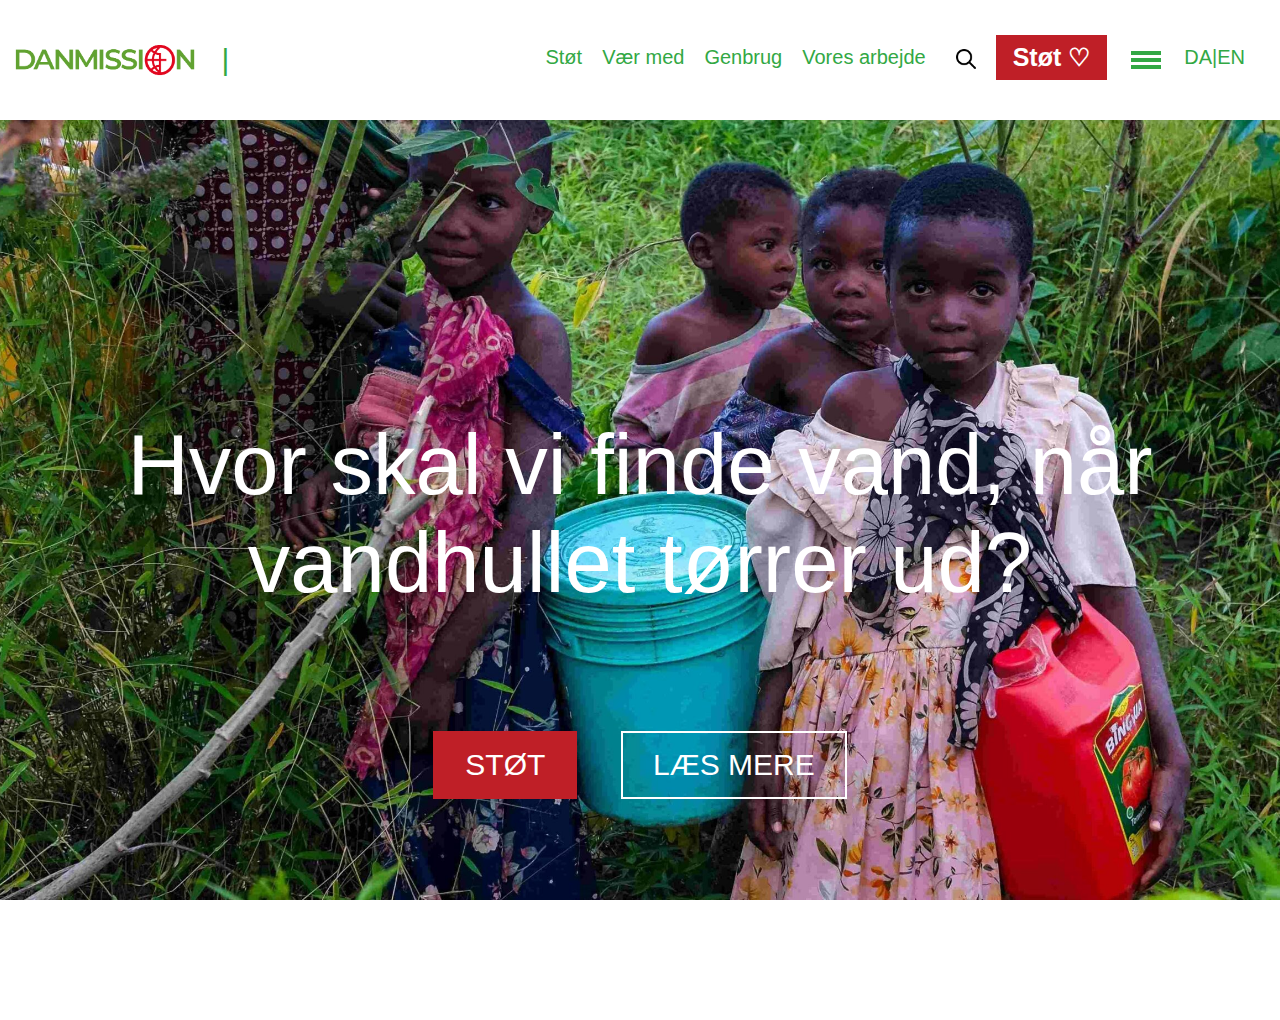
<file: index.html>
<!DOCTYPE html>
<html lang="da">
<head>
    <meta charset="UTF-8">
    <meta name="viewport" content="width=device-width, initial-scale=1.0">
    <title>Document</title>
    <link rel="stylesheet" type="text/css" href="Style Sheets/main.css">
</head>

<body>
    <header> 
        <div class="danmissionlogo">
            <img src="Images/Danmission-logo.png" alt="My Logo">
        </div>
 <nav>
    <div style="position: absolute; top:0; right: 0;">
        <ul class="menu">
            <li><a href="Støt">Støt</a></li>
            <li><a href="Vær med">Vær med</a></li>
            <li><a href="Genbrug">Genbrug</a></li>
            <li><a href="Pages/vor-arb.html">Vores arbejde</a></li>
            <li class="src-button">
                <a href="search"></a>
                <img src="Images/search.png" alt="search logo">
            </li>
            <div class="popup" onclick="myFunction()"> <button class="btn" id="button">Støt ♡</button>
                <span class="popuptext" id="myPopup">
                    Støt vores arbejde ude i verden...</span>
              </div>
            </li>
                
            <li class="burger-menu">
                <div class="bar"></div>
                <div class="bar"></div>
                <div class="bar"></div>
            </li>
            <li class="DAEN"><a href="DA EN">DA|EN</a>
            </li>
        </ul>
    </div>
    </nav>
</header>
    <div class="parallax">
        <div class="parallax-content">
<p>Hvor skal vi finde vand, når vandhullet tørrer ud?</p>
    <div class="button-container">
        <button class="button1">STØT</button>
        <button class="button2">LÆS MERE</button>
    </div>
</div>
    </div>
</div>
</div>


<script src="Scripts/main.js"></script>
</body>
</html>
</file>
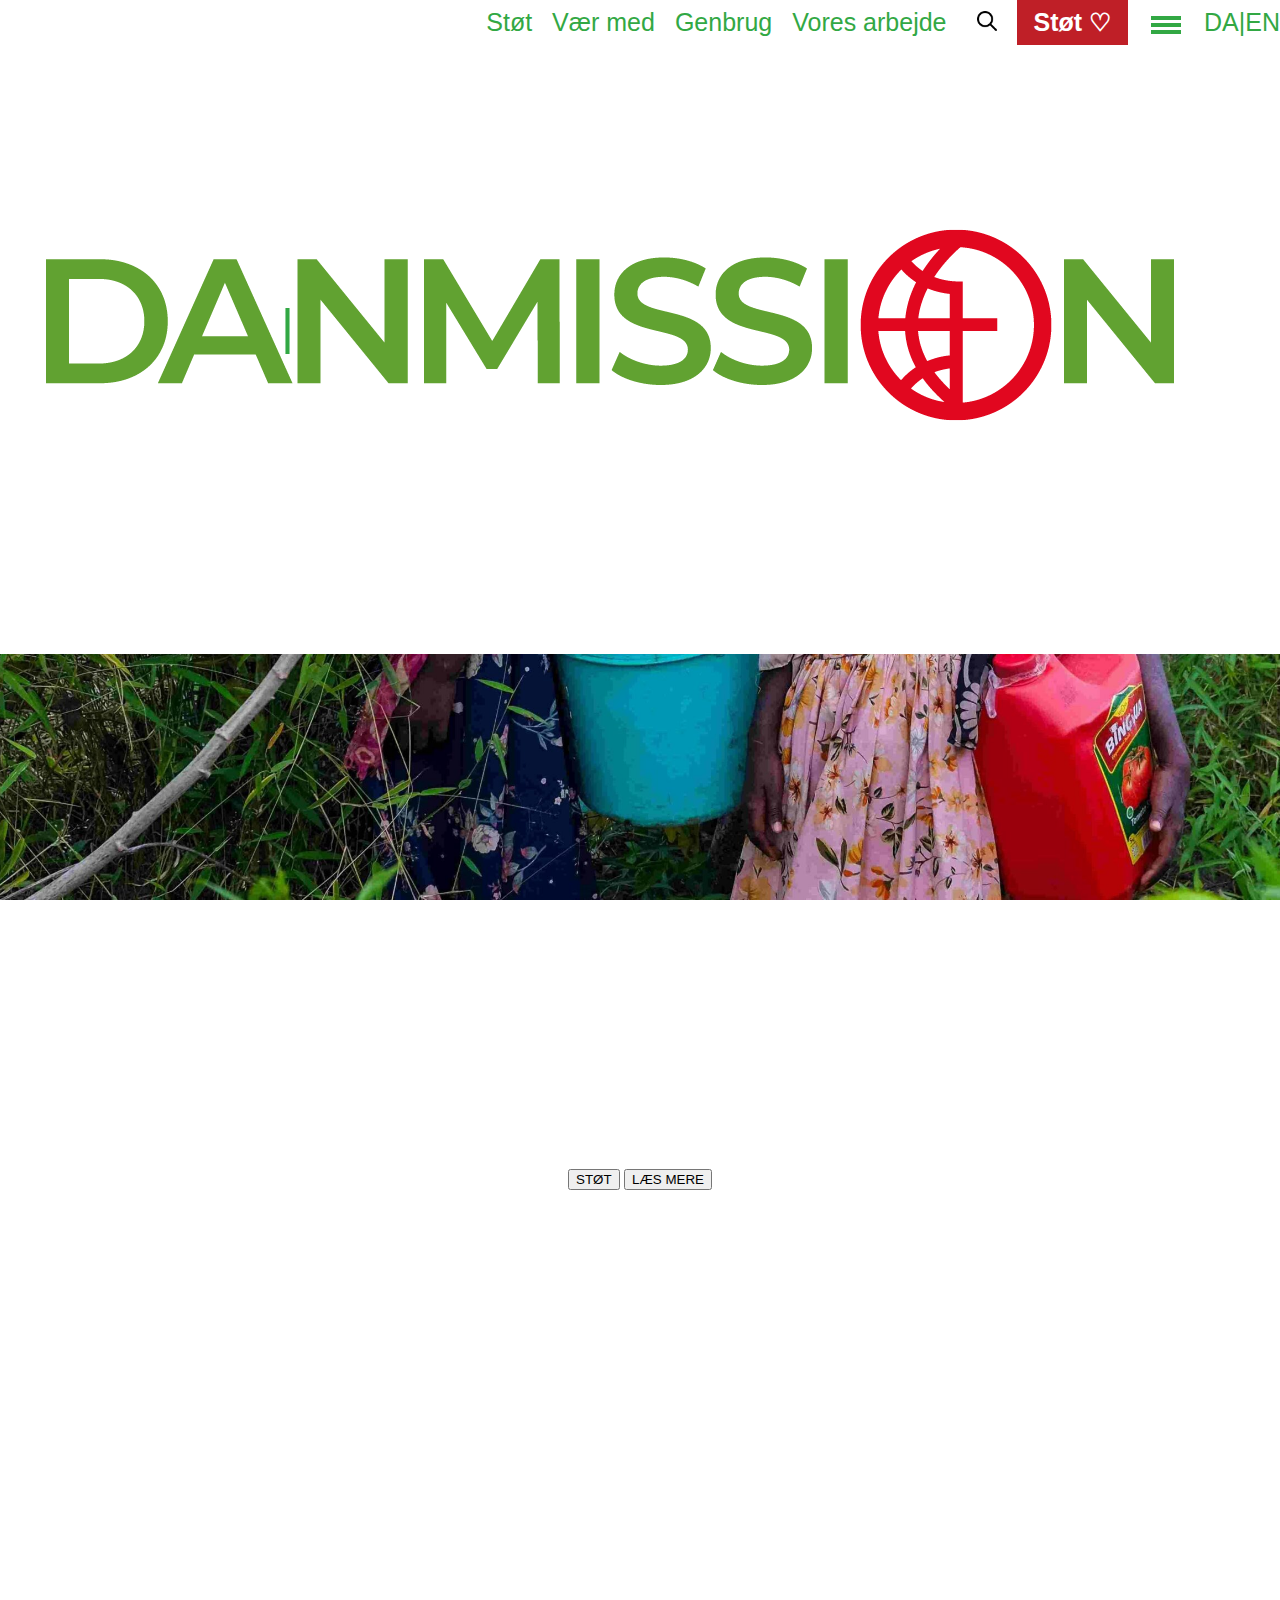
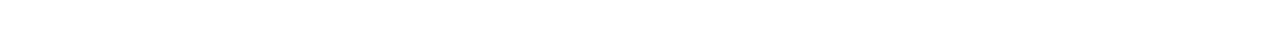
<file: Danmission.html>
<!DOCTYPE html>
<html>
<head>
    <link rel="stylesheet" type="text/css" href="danmissionstyle.css">
</head>
<body>
    <header> 
        <div class="danmissionlogo">
            <img src="Danmission-logo.png" alt="My Logo">
        </div>
 <nav>
    <div style="position: absolute; top:0; right: 0;">
        <ul class="menu">
            <li><a href="Støt">Støt</a></li>
            <li><a href="Vær med">Vær med</a></li>
            <li><a href="Genbrug">Genbrug</a></li>
            <li><a href="Vores arbejde">Vores arbejde</a></li>
            <li class="src-button">
                <a href="search"></a>
                <img src="search.png" alt="search logo">
            </li>
            <li><a href="Button"><button>Støt ♡</button></a></li>
            <li class="burger-menu">
                <div class="bar"></div>
                <div class="bar"></div>
                <div class="bar"></div>
            </li>
            <li class="DAEN"><a href="DA EN">DA|EN</a>
            </li>
        </ul>
    </div>
    </nav>
</header>
    <div class="parallax">
        <div class="parallax-content">
<p>Hvor skal vi finde vand, når vandhullet tørrer ud?</p>
    <div class="button-container">
        <button class="button1">STØT</button>
        <button class="button2">LÆS MERE</button>
    </div>
</div>
    </div>
</div>
</div>



</body>
</html>
</file>
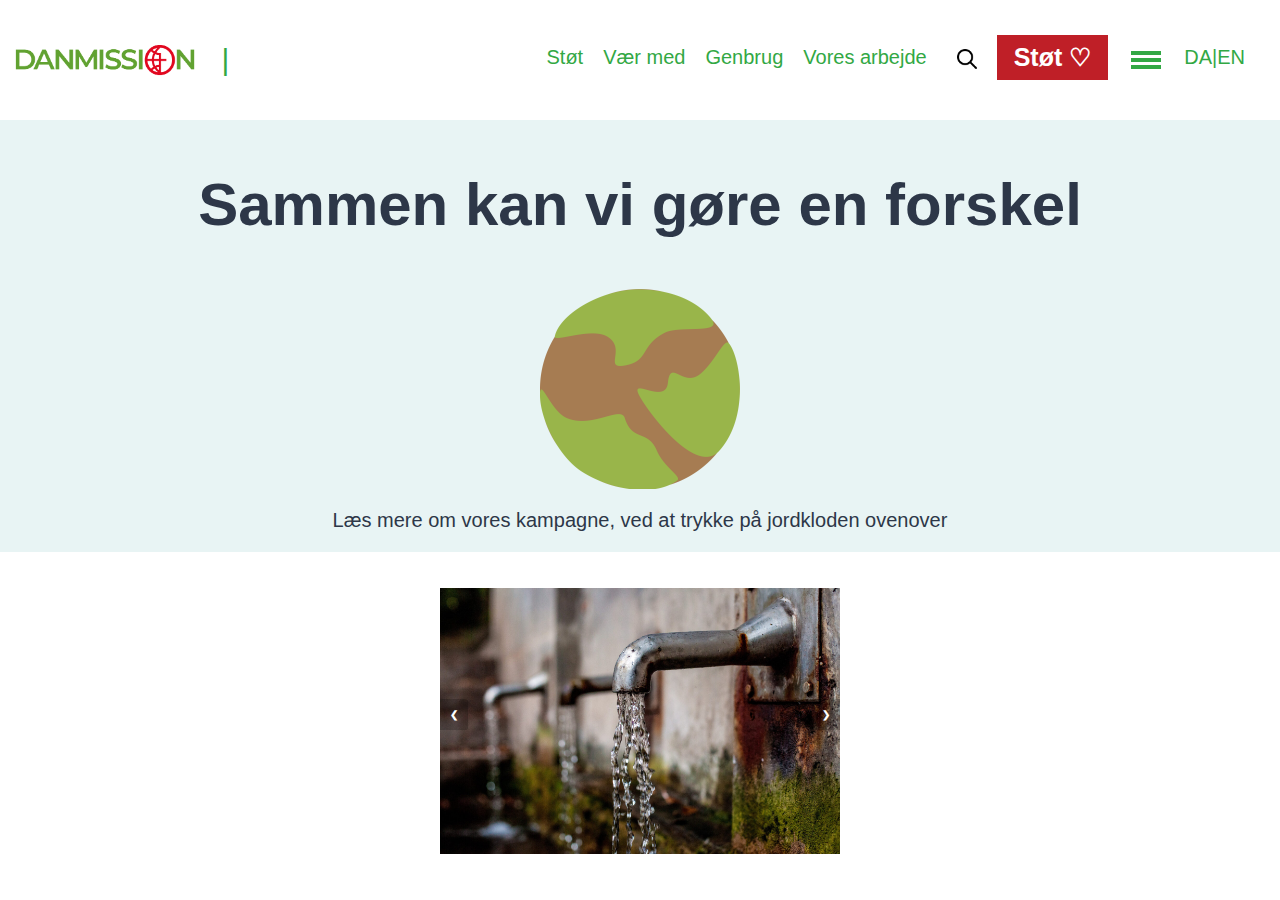
<file: Pages/vor-arb.html>
<!DOCTYPE html>
<html lang="da">
<head>
    <meta charset="UTF-8">
    <meta name="viewport" content="width=device-width, initial-scale=1.0">
    <title>Document</title>
    <link rel="stylesheet" type="text/css" href="../Style Sheets/main.css">
</head>

<body>
    <header> 
        <div class="danmissionlogo">
            <a href="../index.html">
            <img src="../Images/Danmission-logo.png" alt="My Logo">
            </a>
        </div>
 <nav>
    <div style="position: absolute; top:0; right: 0;">
        <ul class="menu">
            <li><a href="Støt">Støt</a></li>
            <li><a href="Vær med">Vær med</a></li>
            <li><a href="Genbrug">Genbrug</a></li>
            <li><a href="Pages/vor-arb.html">Vores arbejde</a></li>
            <li class="src-button">
                <a href="search"></a>
                <img src="../Images/search.png" alt="search logo">
            </li>
            <li>  <a href="støt">
                <button class="btn" id="button">Støt ♡</button>
            <li class="burger-menu">
                <div class="bar"></div>
                <div class="bar"></div>
                <div class="bar"></div>
            </li>
            <li class="DAEN"><a href="DA EN">DA|EN</a>
            </li>
        </ul>
    </div>
    </nav>
</header>
    <section class="vor-arb">
        <h2>Sammen kan vi gøre en forskel</h2>
        <div id="world"></div>
        <p>Læs mere om vores kampagne, ved at trykke på jordkloden ovenover</p>
    </section> <br><br>

    <div class="slideshow-container">

    <div class="mySlides fade">
      <img src="../Images/rentdrikkevand.jpg" style="width:100%">
    </div>

    <div class="mySlides fade">
      <img src="../Images/rentdrikkevand2.jpg" style="width:100%">
    </div>

    <div class="mySlides fade">
      <img src="../Images/rentdrikkevand3.jpg" style="width:100%">
    </div>

    <a class="prev" onclick="plusSlides(-1)">❮</a>
    <a class="next" onclick="plusSlides(1)">❯</a>
  </div><br><br>

<script src="../Scripts/main.js"></script>


</body>
</html>
</file>
<file: Style Sheets/main.css>
/*CAMILLE*/
.danmissionlogo img {
    max-height: 100px;

}

nav {
    margin-left: 20px;
    font-family:Arial, Helvetica, sans-serif;
    font-weight: 100;
     text-align: end;
    margin-left: 20px;
    padding-top: 50px; 
    }
    


header:not(:last-child)::after {
    content: "|";
    color: #32a844;
    margin-left: 1px;
    font-size: 30px;
    size: 30px;

}

.menu {
    background-color: white; 
    list-style-type: none; 
    padding: 35px;
    margin: 0;
    display: flex; 
    align-items: center; 
}
.menu li:hover{
    color: #b3c6c9;


}
.menu li {
    display: inline; 
    margin-right: 20px; 
}

.menu li:last-child {
    margin-right: 0; 
}

.menu li a {
    text-decoration: none; 
    color: #32a844; 
    font-size: 20px;

}



.menu li img {
    max-height: 20px; 
    margin-left: 10px; 
    margin-right: 0;
    color: #32a844;
}

.btn {
    background-color: #bf1f27;
    color: #fff;
    font-size: 25px; 
    padding: 8px 17px; 
    font-weight: 600;
    border: none;
    cursor: pointer;
}

.popup {
    position: relative;
    display: inline-block;
    cursor: pointer;
    

  }
  
  
  .popup .popuptext {
    visibility: hidden;
    width: 160px;
    top: 50%;
    left: 50%;
    transform: translate(-50%, -50%);
    background-color: #bf1f27;
    color: #fff;
    text-align: center;
    position: sticky;
     border-radius: 0; 
    width: 300px;
    height: 300px; 
    text-align: center; 
    padding: 15px;
    margin-left: -250px;
    z-index: 1;
  }

  .popup .popuptext::after {
  content: "";
  position: absolute;
  top: 100%;
  left: 50%;
  margin-left: -5px;
}


.popup .show {
  visibility: visible;
  -webkit-animation: fadeIn 1s;
  animation: fadeIn 1s;
}




@-webkit-keyframes fadeIn {
  from {opacity: 0;} 
  to {opacity: 1;}
}

@keyframes fadeIn {
  from {opacity: 0;}
  to {opacity:1 ;}
}



.btn:hover {
    background-color: #32a844; 
}



.menu li a:hover {
    color: #b3c6c9;
}



.burger-menu {
    display: none; 
    cursor: pointer;
    flex-direction: column;
    justify-content: space-between;
    height: 20px;
}

.burger-menu .bar {
    background-color: #32a844; 
    background-color:#32a844 ;
    height: 4px;
    width: 30px;
    margin: 3px;
    transition: background-color 0.3s;
}


.burger-menu:hover .bar {
    background-color: #bf1f27; 
}

body {
    margin: 0;
    padding: 0;
    display: flex;
    flex-direction: column;

}


.parallax {
    background-image: url('../Images/background-pic.jpg'); 
    background-size: cover;
    background-position: center;
    text-align: center;
    color: #fff; 
    padding: 50px;
}


header {
    background-color: #fff;
    display: flex;
    align-items: center;
    padding: 10px;
}

.parallax {
    background-image: url('../Images/background-pic.jpg'); 
    background-attachment: fixed;
    background-size: cover;
    background-position: center;
    height: 100vh;
    display: flex;
    justify-content: center;
    align-items: center;
    text-align: center;
    color: #fff;
}

.parallax-content {
    font-size: 85px;
    font-family: Arial, Helvetica, sans-serif
}

.button-container {
    display: center;
    flex-direction: row;
    align-items: center;
}

.button1 {
    background-color:#bf1f27;
    border: 2px solid #bf1f27;
    color: #fff;
    padding: 15px 30px;
    font-size: 30px;
    cursor: pointer;
    transition: background-color 0.3s, color 0.3s;
    margin: 10px;
    display: inline-block;
}

.button1:hover {
    background-color:#32a844;
    color: #fff;
    border:#32a844;
}

.button2 {
    background-color: transparent;
    border: 2px solid #fff;
    color: #fff;
    padding: 15px 30px;
    font-size: 30px;
    cursor: pointer;
    transition: background-color 0.3s, color 0.3s;
    margin: 10px;
    display: inline-block;
}

.button2:hover {
    background-color: transparent;
    color: #fff;
    border-color: #32a844;

}




/*CECILIE*/

.vor-arb {
    background: #e8f4f4;
    display: flex;
    flex-direction: column;
    justify-content: center;
    align-items: center;
}

.vor-arb h2, .vor-arb h3, .vor-arb p {
    font-family: sans-serif;
    color: #2d3748;
}

.vor-arb h2 {
    font-size: 60px;
}

.vor-arb p {
    font-size: 20px;
}


/*Jordklode grafisk element*/
#world {
    background: url(../Images/p4-world-dry.png);
    width: 200px;
    height: 200px;
}

#world:hover {
    background: url(../Images/p4-world.png);
}







/*NANA*/
* {box-sizing: border-box}
body {font-family: Verdana, sans-serif; margin:0}

.mySlides {display: none;}
img {vertical-align: middle;}

/* Slideshow container */
.slideshow-container {
  max-width: 400px;
  position: relative;
  margin: auto;
}

/* Next & previous buttons */
.prev, .next {
  cursor: pointer;
  position: absolute;
  top: 50%;
  width: auto;
  padding: 10px;
  margin-top: -22px;
  color: white;
  font-weight: bold;
  font-size: 10px;
  transition: 0.6s ease;
  border-radius: 0 3px 3px 0;
  user-select: none;
  background-color: rgba(0,0,0,0.2);
}

/* Position the "next button" to the right */
.next {
  right: 0;
  border-radius: 3px 0 0 3px;
}

/* Fading animation */
.fade {
  animation-name: fade;
  animation-duration: 1.5s;
}

@keyframes fade {
  from {opacity: .4}
  to {opacity: 1}
}

/* On smaller screens, decrease text size */
@media only screen and (max-width: 300px) {
  .prev, .next,.text {font-size: 11px}
}
</file>
<file: danmissionstyle.css>
.danmissionlogo {
width: 250px;
max-height: fit-content;

}

header {
    background-color: white;
    color: #fff;
    padding: 10px;
    text-align: left;
}

.logo img {
    max-height: 50px;
    display: flex;
    align-items: center;
    padding: 10px;
    justify-content: space-between;
}

header:not(:last-child)::after {
    content: "|";
    color: #32a844;
    margin-left: 1px;
    font-size: 50px;

}

nav {
    margin-left: 20px;
}

nav {
    text-align: end;
}
.menu {
    background-color: white; 
    list-style-type: none; 
    padding: 0;
    margin: 0;
}
.menu li:hover{
    color: #b3c6c9;


}
.menu li {
    display: inline; 
    margin-right: 20px; 
}

.menu li:last-child {
    margin-right: 0; 
}

.menu li a {
    text-decoration: none; 
    color: #32a844; 
    font-size: 16px;

}


.menu {
    list-style-type: none;
    padding: 0;
    margin: 0;
    display: flex; 
    align-items: center; 
}

.menu li {
    display: inline;
    margin-right: 20px;
}

.menu li img {
    max-height: 20px; 
    margin-left: 10px; 
    margin-right: 0;
    color: #32a844;
}

.menu li button {
    background-color: #bf1f27;
    color: #fff;
    padding: 5px 10px;
    border: none;
    cursor: pointer;
}

.menu li button {
    font-size: 25px; 
    padding: 8px 17px; 
    font-weight: 600;
}

.menu li button:hover {
    background-color: #32a844; 
}

.menu {
    list-style-type: none;
    padding: 20;
    margin: 20;
    margin-top: 20;
}


.menu li {
    display: inline;
    margin-right: 20px;
}



.menu li a {
    text-decoration: none;
    color: #32a844;
    font-size: 25px;
    transition: color 0.3s;
}

.menu li a:hover {
    color: #b3c6c9;
}



.burger-menu {
    display: none; 
    cursor: pointer;
    flex-direction: column;
    justify-content: space-between;
    height: 20px;
}

.burger-menu .bar {
    background-color: #32a844; 
    background-color:#32a844 ;
    height: 4px;
    width: 30px;
    margin: 3px;
    transition: background-color 0.3s;
}


.burger-menu:hover .bar {
    background-color: #bf1f27; 
}

body {
    margin: 0;
    padding: 0;
    font-family: Arial, sans-serif;
    display: flex;
    flex-direction: column;
}





body {
    margin: 0;
    padding: 0;
    font-family: Arial, sans-serif;
}


.parallax {
    background-image: url('background-pic.jpg'); 
    background-size: cover;
    background-position: center;
    text-align: center;
    color: #fff; 
    padding: 50px;
}


header {
    background-color: #fff;
    display: flex;
    align-items: center;
    padding: 10px;
}

.parallax {
    background-image: url('background-pic.jpg'); 
    background-attachment: fixed;
    background-size: cover;
    background-position: center;
    height: 100vh;
    display: flex;
    justify-content: center;
    align-items: center;
    text-align: center;
    color: #fff;
}
</file>
